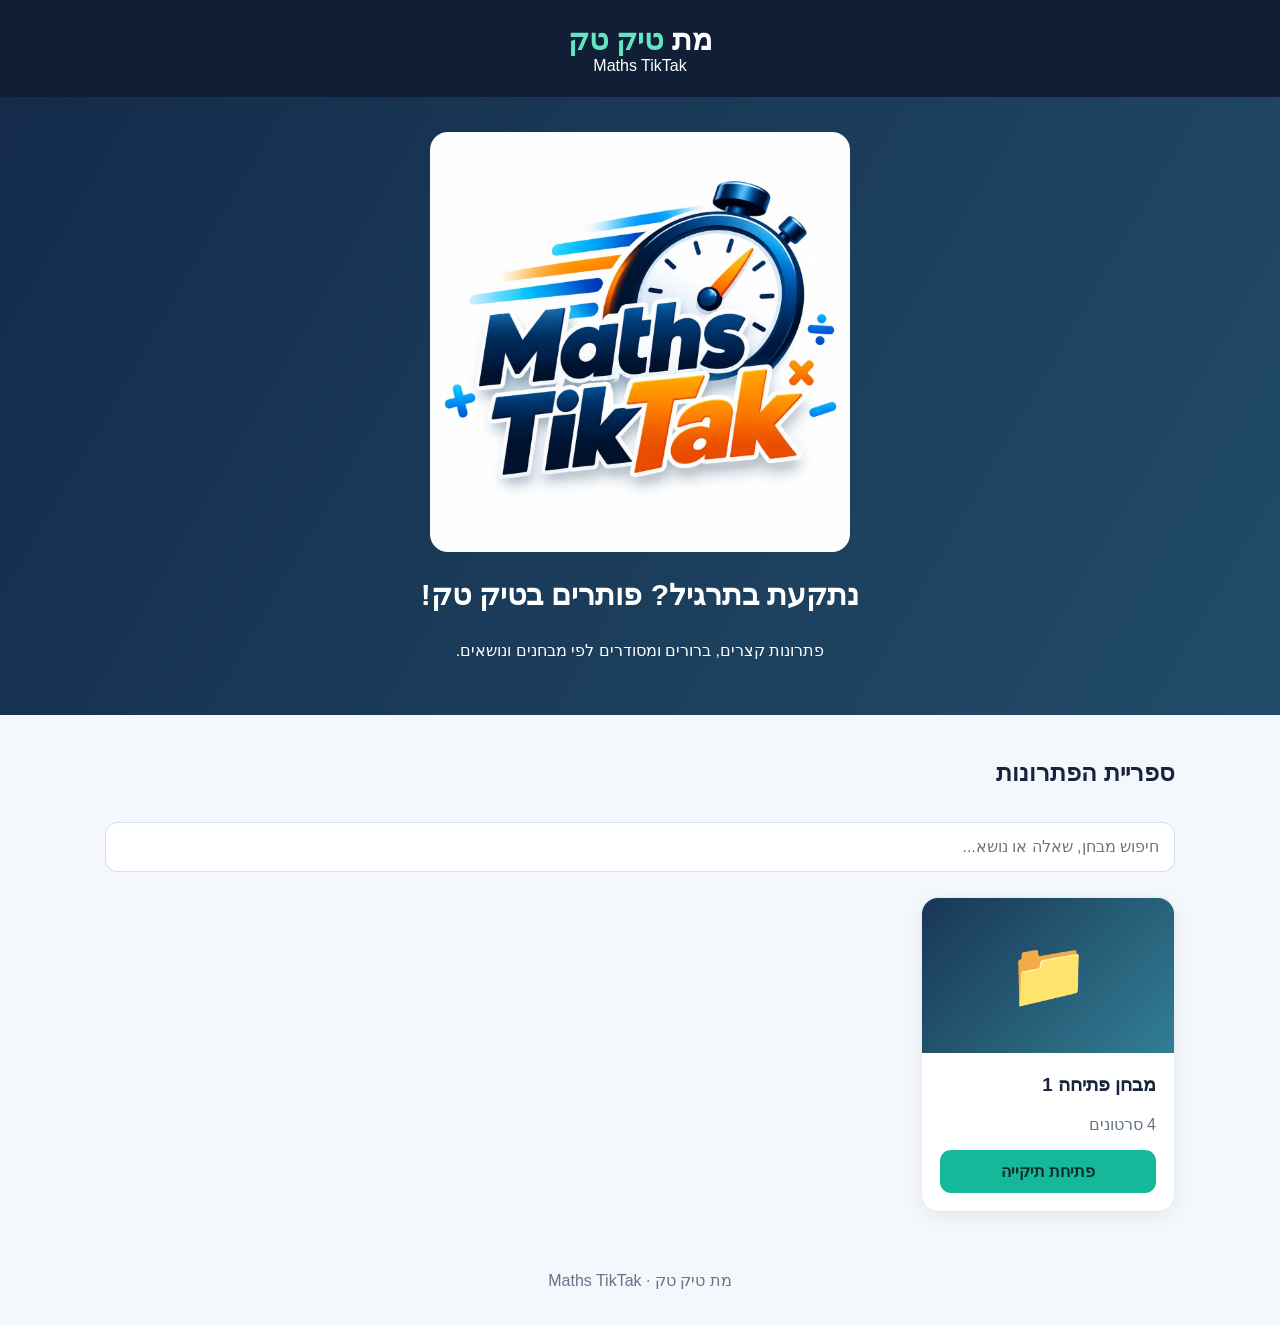
<file: index.html>
<!DOCTYPE html>
<html lang="he" dir="rtl">
<head>
<meta charset="UTF-8">
<meta name="viewport" content="width=device-width,initial-scale=1">
<title>מת טיק טק | Maths TikTak</title>
<style>
*{box-sizing:border-box}
body{margin:0;background:#f4f7fb;color:#17243b;font-family:Arial,sans-serif}
header{background:#101e36;color:white;padding:22px;text-align:center}
.logo{font-size:30px;font-weight:900}
.logo span{color:#64e5c1}
.hero{background:linear-gradient(120deg,#142b4b,#214c69);color:white;text-align:center;padding:35px 15px}
.hero h1{font-size:30px}
.hero p{line-height:1.7}
main{max-width:1100px;margin:auto;padding:24px 15px}
.search{width:100%;padding:15px;border:1px solid #d5deea;border-radius:12px;font-size:16px;margin:15px 0 25px}
.grid{display:grid;grid-template-columns:repeat(auto-fill,minmax(240px,1fr));gap:18px}
.card{background:white;border:1px solid #e5eaf2;border-radius:17px;overflow:hidden;box-shadow:0 5px 20px #12223a10}
.folder-icon{background:linear-gradient(135deg,#193657,#317e92);height:155px;display:grid;place-items:center;font-size:65px}
.card img{width:100%;aspect-ratio:16/9;object-fit:cover}
.content{padding:18px}
.content h3{margin:0 0 12px;line-height:1.5}
.content p{color:#65748a}
button{background:#16b89a;color:#062d29;border:0;border-radius:11px;padding:12px 18px;font-weight:bold;font-size:16px;cursor:pointer}
.card button{width:100%}
.back{margin:10px 0 22px;background:#e1eaf5;color:#17243b}
[hidden]{display:none!important}
dialog{border:0;border-radius:18px;width:95%;max-width:850px;padding:18px}
dialog::backdrop{background:#071527cc}
iframe{width:100%;aspect-ratio:16/9;border:0;border-radius:12px}
footer{text-align:center;padding:35px;color:#66748a}
</style>
</head>
<body>
<header>
<div class="logo">מת <span>טיק טק</span></div>
<div>Maths TikTak</div>
</header>
<section class="hero">
  <img src="IMG-20261028-WA0077.jpg" alt="Maths TikTak" style="display:block;width:85%;max-width:420px;height:auto;margin:0 auto 20px;border-radius:18px;">
<h1>נתקעת בתרגיל? פותרים בטיק טק!</h1>
<p>פתרונות קצרים, ברורים ומסודרים לפי מבחנים ונושאים.</p>
</section>
<main>
<h2>ספריית הפתרונות</h2>
<input class="search" id="search" placeholder="חיפוש מבחן, שאלה או נושא...">
<div id="folders" class="grid"></div>
<section id="inside" hidden>
<button class="back" onclick="back()">← חזרה לתיקיות</button>
<h2 id="folderTitle"></h2>
<div id="videos" class="grid"></div>
</section>
</main>
<dialog id="player">
<button class="back" onclick="closePlayer()">סגירה ✕</button>
<h2 id="playerTitle"></h2>
<iframe id="frame" allow="autoplay; encrypted-media; picture-in-picture" allowfullscreen></iframe>
<p><a id="youtubeLink" target="_blank" rel="noopener">צפייה ביוטיוב</a></p>
</dialog>
<footer>מת טיק טק · Maths TikTak</footer>
<script>
let library=[];
let current=null;
const $=id=>document.getElementById(id);
function safe(s){
return String(s||'').replace(/[&<>"']/g,c=>({'&':'&amp;','<':'&lt;','>':'&gt;','"':'&quot;',"'":'&#39;'}[c]));
}
function getId(v){
let id=String(v.id||'');
if(/^[\w-]{11}$/.test(id))return id;
try{
let u=new URL(v.url);
id=u.hostname.includes('youtu.be')?u.pathname.slice(1):u.searchParams.get('v');
return /^[\w-]{11}$/.test(id)?id:'';
}catch{return ''}
}
function groups(){
return [...new Set(library.map(v=>v.topic||'כללי'))];
}
function render(){
let q=$('search').value.trim().toLowerCase();
$('folders').hidden=!!current;
$('inside').hidden=!current;
if(!current){
$('folders').innerHTML='';
groups().filter(g=>g.toLowerCase().includes(q)||library.some(v=>(v.topic||'כללי')===g&&v.title.toLowerCase().includes(q))).forEach(g=>{
let n=library.filter(v=>(v.topic||'כללי')===g).length;
let card=document.createElement('article');
card.className='card';
card.innerHTML='<div class="folder-icon">📁</div><div class="content"><h3>'+safe(g)+'</h3><p>'+n+' סרטונים</p><button>פתיחת תיקייה</button></div>';
card.querySelector('button').onclick=()=>openFolder(g);
$('folders').append(card);
});
}else{
$('folderTitle').textContent=current;
$('videos').innerHTML='';
library.filter(v=>(v.topic||'כללי')===current&&v.title.toLowerCase().includes(q)).forEach(v=>{
let id=getId(v);
if(!id)return;
let card=document.createElement('article');
card.className='card';
card.innerHTML='<img loading="lazy" alt="תמונת הסרטון" src="https://i.ytimg.com/vi/'+id+'/hqdefault.jpg"><div class="content"><h3>'+safe(v.title)+'</h3><p>'+safe(v.description||'פתרון קצר וממוקד')+'</p><button>▶ צפייה בפתרון</button></div>';
card.querySelector('button').onclick=()=>play(v);
$('videos').append(card);
});
}
}
function openFolder(name){current=name;$('search').value='';render()}
function back(){current=null;$('search').value='';render()}
function play(v){
let id=getId(v);
$('playerTitle').textContent=v.title;
$('frame').src='https://www.youtube-nocookie.com/embed/'+id;
$('youtubeLink').href='https://www.youtube.com/watch?v='+id;
$('player').showModal();
}
function closePlayer(){
$('frame').src='about:blank';
$('player').close();
}
$('player').addEventListener('close',()=>{$('frame').src='about:blank'});
$('search').addEventListener('input',render);
fetch('./videos.json',{cache:'no-store'})
.then(r=>{if(!r.ok)throw Error();return r.json()})
.then(data=>{library=Array.isArray(data)?data:[];render()})
.catch(()=>{$('folders').textContent='לא ניתן לטעון את הסרטונים. נסה לרענן את הדף.'});
</script>
</body>
</html>
</file>
